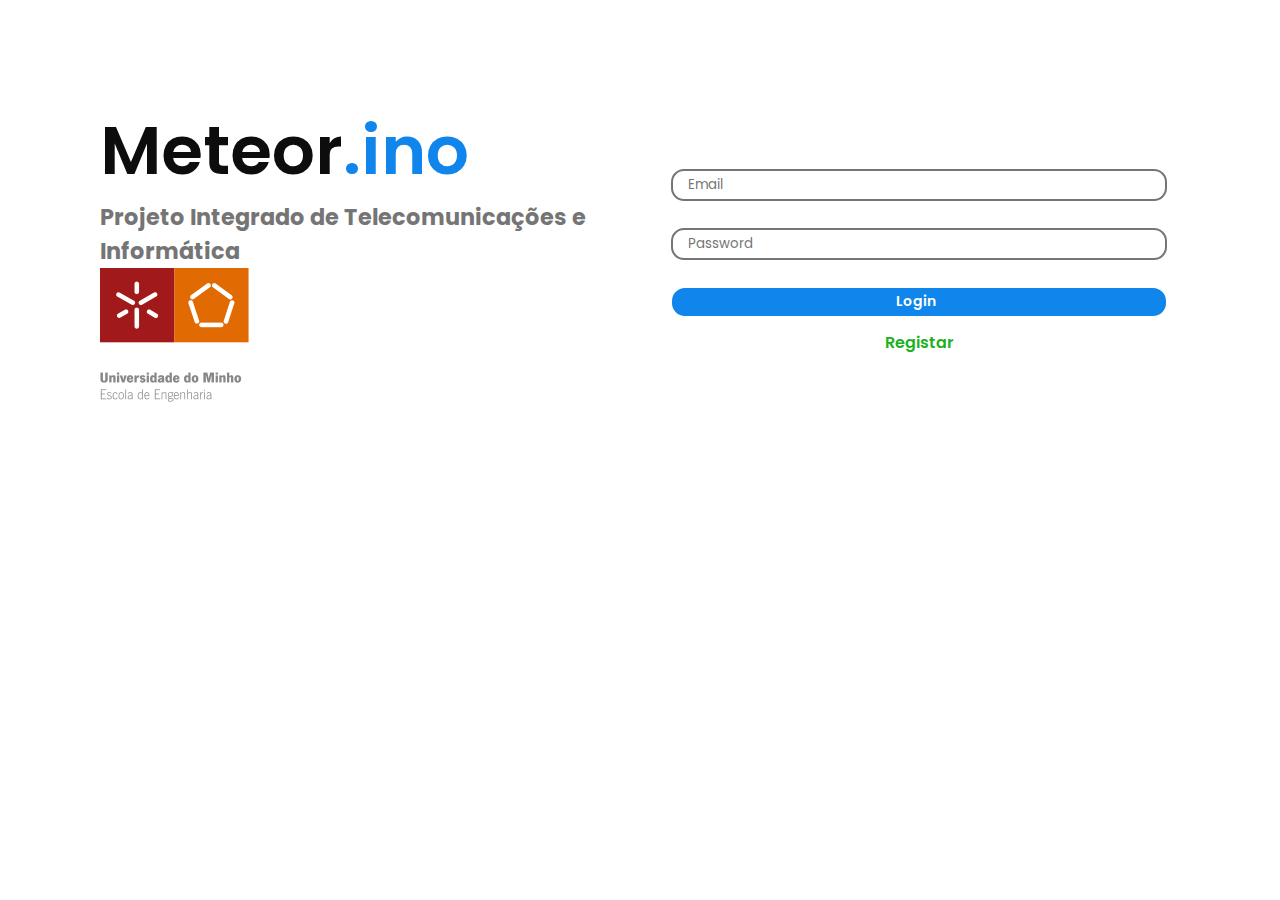
<file: login.html>
<!DOCTYPE html>
<html lang="en">

<head>
    <meta charset="UTF-8">
    <meta http-equiv="X-UA-Compatible" content="IE=edge">
    <meta name="viewport" content="width=device-width, initial-scale=1.0">
    <link rel="stylesheet" href="login.css" />
    <title>Login</title>
</head>

<body>
    <main class="main">
        <div class="left_div">
            <a class="logo prm" href="main.html">Meteor<span class="logo sgn">.ino</span></a>
            <h2 class="uc">Projeto Integrado de Telecomunicações e Informática</h2>
            <a href="https://www.eng.uminho.pt/pt">
                <img src="uminho.png" alt="logo_uminho.png">
            </a>
        </div>
        <div class="rigth_div">
            <input class="entry" id="email" type="email" placeholder="Email">
            <input class="entry" id="password" type="password" placeholder="Password">
            <button class="bt_login" onclick="login()">Login</button>
            <a class="other_option_login" href="register.html">Registar</a>
        </div>

    </main>
    <div class="social_div">
        <a class="social" href="https://github.com/tiagojoseas/Projeto-Integrado-de-Telecomunicacoes"
            class="fa fa-github"></a>
    </div>
</body>
<script>
    console.log(">> Start Login")

    let email = document.getElementById("email")
    let password = document.getElementById("password")

    email.addEventListener("keyup", function (event) {
        // Number 13 is the "Enter" key on the keyboard
        if (event.keyCode === 13) {
            login()
        }
    })
    password.addEventListener("keyup", function (event) {
        // Number 13 is the "Enter" key on the keyboard
        if (event.keyCode === 13) {
            login()
        }
    })

    function login() {
        console.log(email.value, password.value)
        let headersList = {
            "Content-Type": "application/json"
        }

        let bodyContent = JSON.stringify({
            "email": `${email.value}`,
            "password": `${password.value}`,
        });

        fetch("http://localhost:8080/login/", {
            method: "POST",
            body: bodyContent,
            headers: headersList
        }).then(function (response) {
            if (response.status == 200) {
                location.replace('./main.html');
            } else {
                alert("Dados Invalidos")
            }
        })

    };

</script>

</html>
</file>
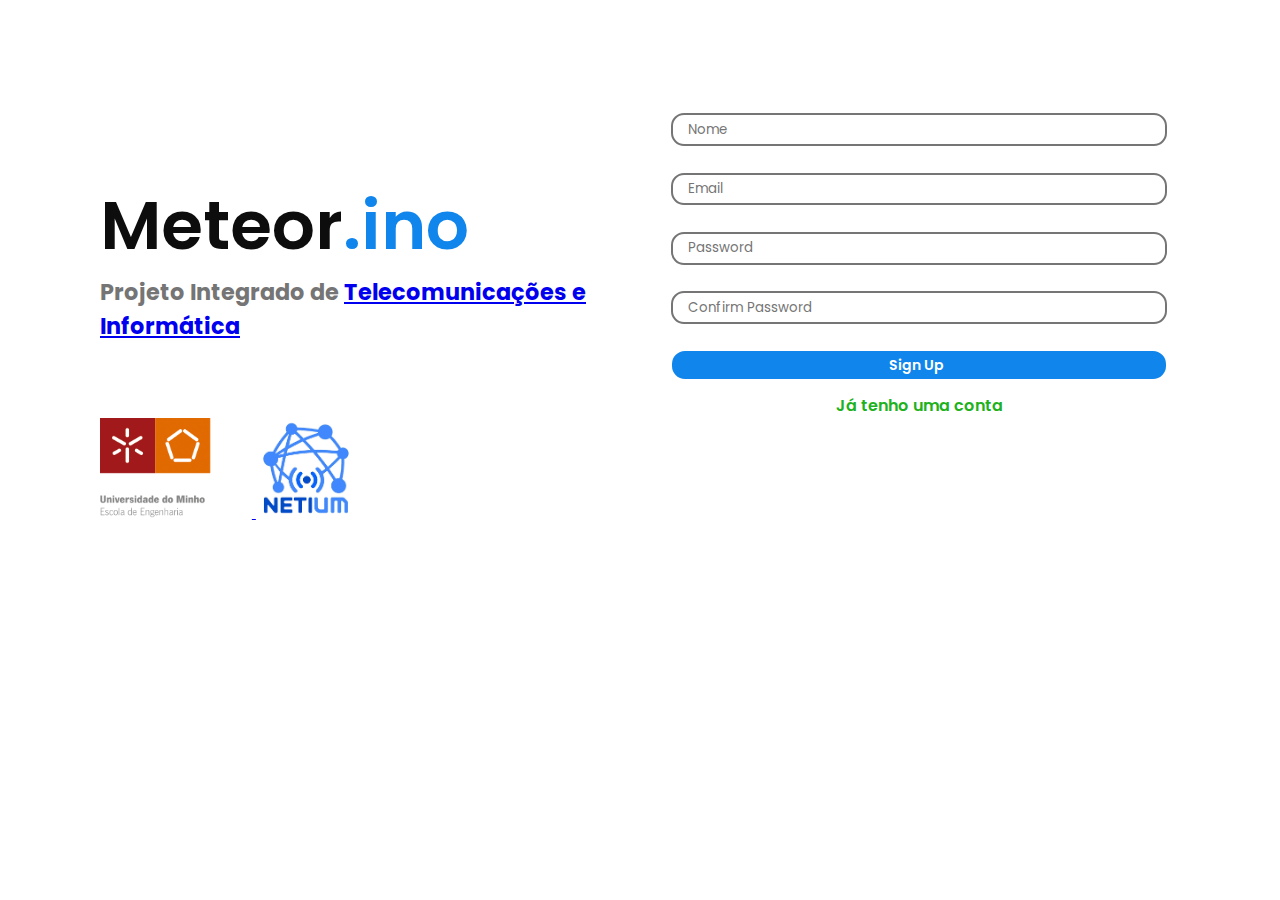
<file: register.html>
<!DOCTYPE html>
<html lang="en">

<head>
    <meta charset="UTF-8">
    <meta http-equiv="X-UA-Compatible" content="IE=edge">
    <meta name="viewport" content="width=device-width, initial-scale=1.0">
    <link rel="stylesheet" href="https://cdnjs.cloudflare.com/ajax/libs/font-awesome/4.7.0/css/font-awesome.min.css">
    <link rel="stylesheet" href="login.css" />
    <title>Login</title>
</head>

<body>
    <main class="main">
        <div class="left_div">
            <a class="logo prm" href="main.html">Meteor<span class="logo sgn">.ino</span></a>
            <h2 class="uc">Projeto Integrado de <a href="https://mieti.eng.uminho.pt">Telecomunicações e Informática</a></h2>
        </div>
        <div class="rigth_div">
            <input class="entry" id="name_user" type="text" placeholder="Nome">
            <input class="entry" id="email" type="email" placeholder="Email">
            <input class="entry" id="password" type="password" placeholder="Password">
            <input class="entry" id="conf_password" type="password" placeholder="Confirm Password">
            <button class="bt_login" onclick="register()">Sign Up</button>
            <a class="other_option_login" href="login.html">Já tenho uma conta</a>
        </div>
    </main>
    <footer>
        <a href="https://www.eng.uminho.pt/pt">
            <img class="logo" src="uminho.png" alt="logo_uminho.png">
        </a>
        <a href="https://netiuminho.github.io">
            <img class="logo" src="netium.png" alt="logo_netium.png">
        </a>
        <!--img class="qr" src="../res/qr_code_github.svg" alt="">
        <a href="https://github.com/tiagojoseas/Projeto-Integrado-de-Telecomunicacoes" class="fa fa-github"></a-->
    </footer>
</body>
<script>
    console.log(">> Start Login")

    let name_user = document.getElementById("name_user")
    let email = document.getElementById("email")
    let password = document.getElementById("password")
    let conf_password = document.getElementById("conf-password")

    function register() {

        let headersList = {
            "Content-Type": "application/json"
        }

        let bodyContent = JSON.stringify({
            "name": `${name_user.value}`,
            "email": `${email.value}`,
            "password": `${password.value}`
        });

        fetch("http://localhost:8080/register/", {
            method: "POST",
            body: bodyContent,
            headers: headersList
        }).then(function (response) {
            return response.text();
        }).then(function (data) {
            console.log(data);
        })
    };

</script>

</html>
</file>
<file: login.css>
@import url("https://fonts.googleapis.com/css2?family=Poppins:wght@300;600&display=swap");
@import url("const.css");

html,
body {
  font-family: "Poppins";
  margin: 0;
  padding: 0;
  color: var(--black);
  margin: 50px;
}

.main {
  display: flex;
  flex-direction: row;
  justify-content: space-between;
  gap: 36px;
}

.left_div,
.rigth_div {
  display: flex;
  flex-direction: column;
  justify-content: center;
  width: 50%;
}



.logo {
  font-size: 68px;
  margin: 0;
  font-weight: 600;
  color: var(--black);
  text-decoration: none;
}

.logo.sgn {
  color: var(--blue);
}

.uc {
  font-size: 1.4em;
  margin: 0;
  color: var(--grey);
}

.entry,
.bt_login {
  max-width: 100em;
  height: 2em;
  margin: 1em;
  border: 2.5px solid var(--grey);
  border-radius: 13px;
  padding-left: 15px;
  font-family: 'Poppins';
}

.bt_login{
  background-color: var(--blue);
  color: white;
  font-size: 14px;
  transition: 0.5s;
  padding-left: 0;
  font-weight: 600;
  border-color: var(--blue);
}

.bt_login:hover{
  color: var(--blue);
  background-color: white;
}

.other_option_login {
  color: rgb(32, 177, 32);
  text-align: center;
  font-weight: 600;
  text-decoration: none;
}



.fa{
  font-size: 16px;
  text-decoration: none;
  color: var(--grey);
}

.fa.fa-github::after{
  content: "GitHub";
  font-family: 'Poppins';
  margin-left: 8px;
}

.logo{
  margin: 0;
  height: 100px;
}
</file>
